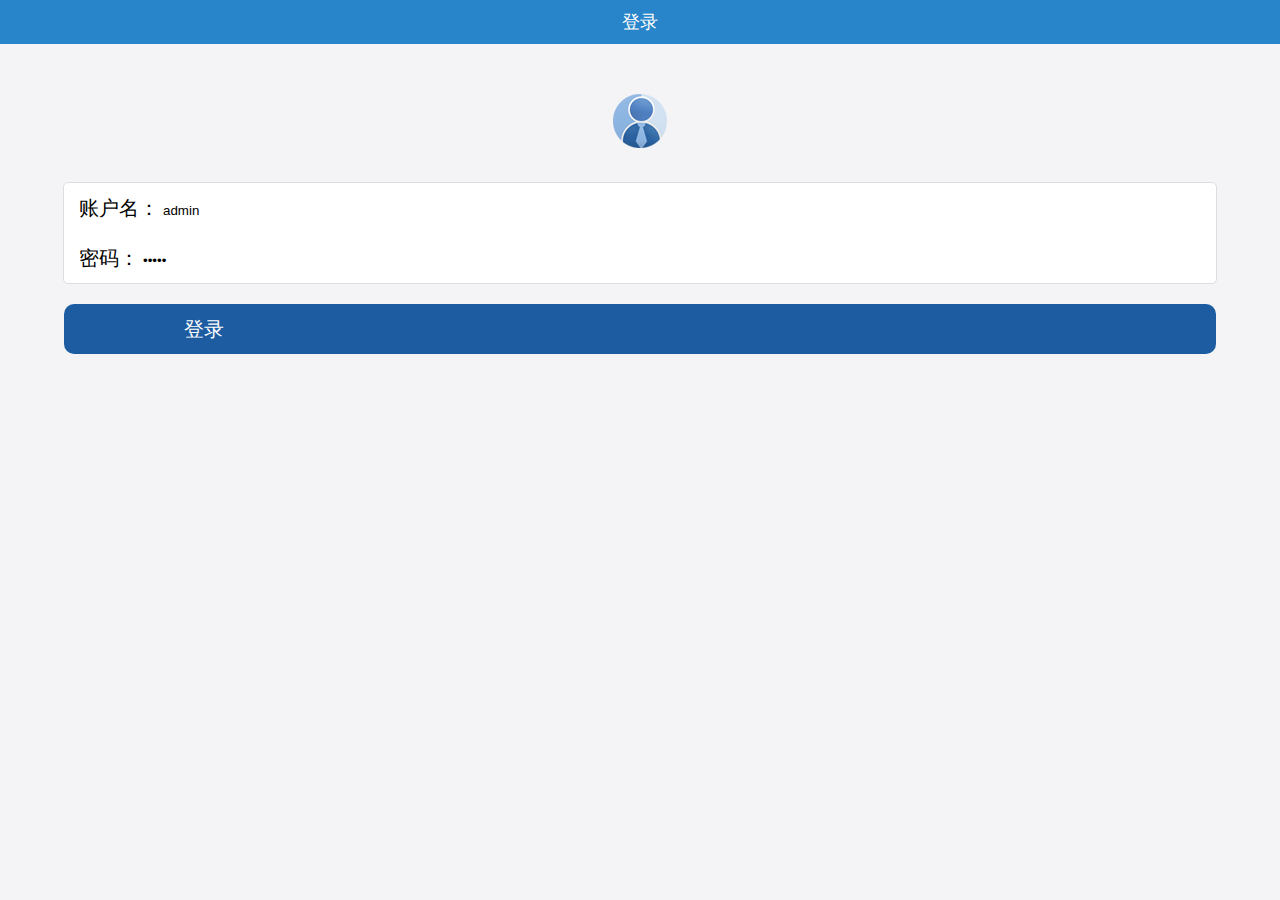
<file: index.html>
<!DOCTYPE html>
<html lang="en">
<head>
    <!--单标签-->
    <!--H5适配-->
    <meta charset="UTF-8" name="viewport" content="width=device-width,initial-scale=1,user-scalable=no">
    <title>081417257文春生</title>
    <!--用来加载外部资源用的标签-->
    <link rel="short icon" href="Resource/icon.png">
    <link rel="stylesheet" href="1.css">
    <style>
        .i_head_div{
            text-align: center;
            margin-top: 50px;
        }
        .i_inner_div{
            border: 1px solid #dddddd;
            border-radius: 5px;
            width: 90%;
            margin: 0 auto;
            background:white;
            height:100px;
            margin-top:30px;
        }
        .i_inner_div div{
            height:50px;
        }
        .i_inner_div div span{
            padding-left:15px ;
            font-size:20px;
            line-height:50px;
        }
        .i_login_div{
            height: 50px;
            background:rgb(30,92,161);
            width:90%;
            margin: 0 auto;
            border-radius:10px;
            margin-top: 20px;


        }
        .i_login_div input{
            font-size:20px;
            color:white;
            line-height:50px;
            padding-left: 120px;
        }
        input{outline:medium; background-color: transparent; border:0}

    </style>
</head>

<body>



<!--第一部分-->
<header>
    <span>登录</span>
</header>

<!--第二部分-->
<div class="i_head_div">
    <img src="Resource/head.png" alt="">
</div>

<!--第三部分-->
<form action="" class="">
    <div class="i_inner_div">
        <div>
            <span>账户名：</span>
            <!--<br>自动换行-->
            <input id="i_account" type="text" value="admin"> <br>
        </div>
        <div>
            <span>密码：</span>
            <input id="i_pwd" type="password" value="admin"> <br>
        </div>
    </div>
    <div class="i_login_div">
        <input id="i_btn" type="button" value="登录">
    </div>
</form>
<script src="index.js">
</script>
</body>
</html>
</file>
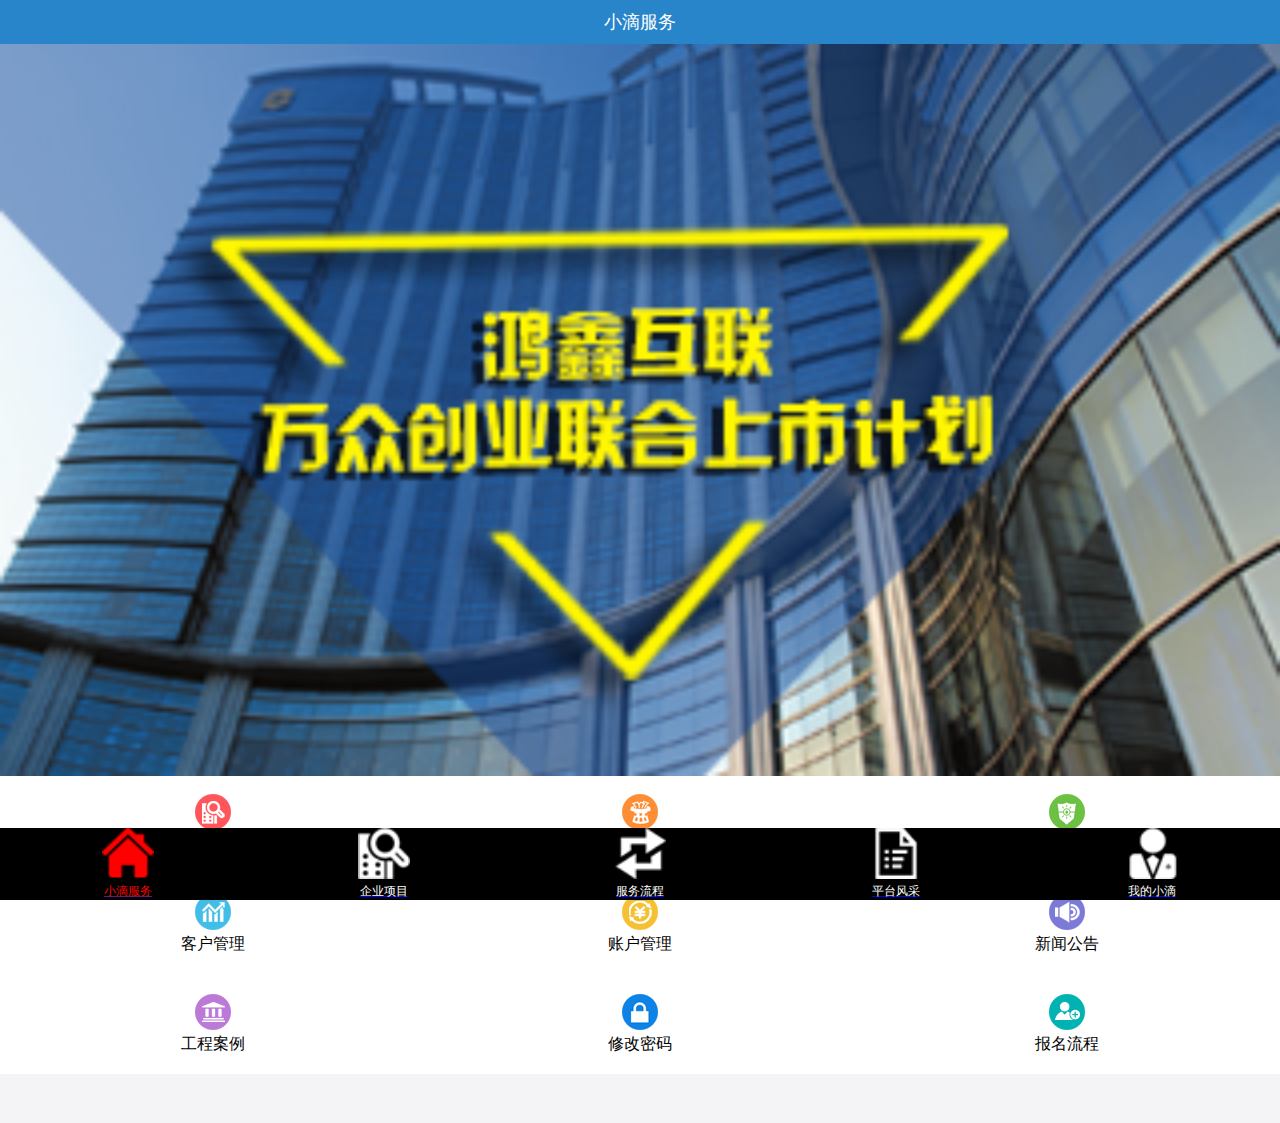
<file: 1.html>
<!DOCTYPE html>
<html lang="en">
<head>
    <meta charset="UTF-8" name="viewport" content="width=device-width,initial-scale=1,user-scalable=no">
    <title>081417257文春生</title>
    <link rel="short icon" href="Resource/icon.png">
    <link rel="stylesheet" href="1.css">
    <style>
        /* */
        ul{
            display: table;
            width: 100%;
            background: white;
            height: 100px;
        }

        ul li{
            display: table-cell;
            width: 33.3%;
            text-align: center;
            vertical-align: middle;
        }
        ul li span{
            display: block;
        }
        .first_ul{
            margin-top: -6px;
        }
    </style>
</head>
<!--1-->
<body>
<header>
<span>小滴服务</span>
</header>
<!--图片-->
<section class="seca">
<img id="bannerimg" src="Resource/banner-1.png">
    <script>
        var imgnum = 1;
        var bannerimg = document.getElementById("bannerimg");
        function changeimg() {
            imgnum++;
            if(imgnum>3){
                imgnum = 1;
            }
            bannerimg.src = "Resource/banner-" + imgnum +".png";
        }
        setInterval(changeimg,2000);
    </script>
</section>
<!--3-->
<section>
<ul class="first_ul">
    <li><img src="Resource/index1.png" alt=""><span>企业项目</span></li>
    <li><img src="Resource/index2.png" alt=""><span>平台风采</span></li>
    <li><img src="Resource/index3.png" alt=""><span>报名流程</span></li>
</ul>
<ul>
    <li><img src="Resource/index4.png" alt=""><span>客户管理</span></li>
    <li><img src="Resource/index5.png" alt=""><span>账户管理</span></li>
    <li><img src="Resource/index6.png" alt=""><span>新闻公告</span></li>
</ul>
<ul>
    <li><img src="Resource/index7.png" alt=""><span>工程案例</span></li>
    <li><img src="Resource/index8.png" alt=""><span>修改密码</span></li>
    <li><img src="Resource/index9.png" alt=""><span>报名流程</span></li>
</ul>
</section>
<!--4-->
<footer>
     <a href=""><img src="Resource/nav11.png" alt=""><span style="color: red">小滴服务</span></a>
     <a href="2.html"><img src="Resource/nav20.png" alt=""><span>企业项目</span></a>
     <a href="3.html"><img src="Resource/nav30.png" alt=""><span>服务流程</span></a>
     <a href="4.html"><img src="Resource/nav40.png" alt=""><span>平台风采</span></a>
     <a href="5.html"><img src="Resource/nav50.png" alt=""><span>我的小滴</span></a>
</footer>

</body>
</html>
</file>
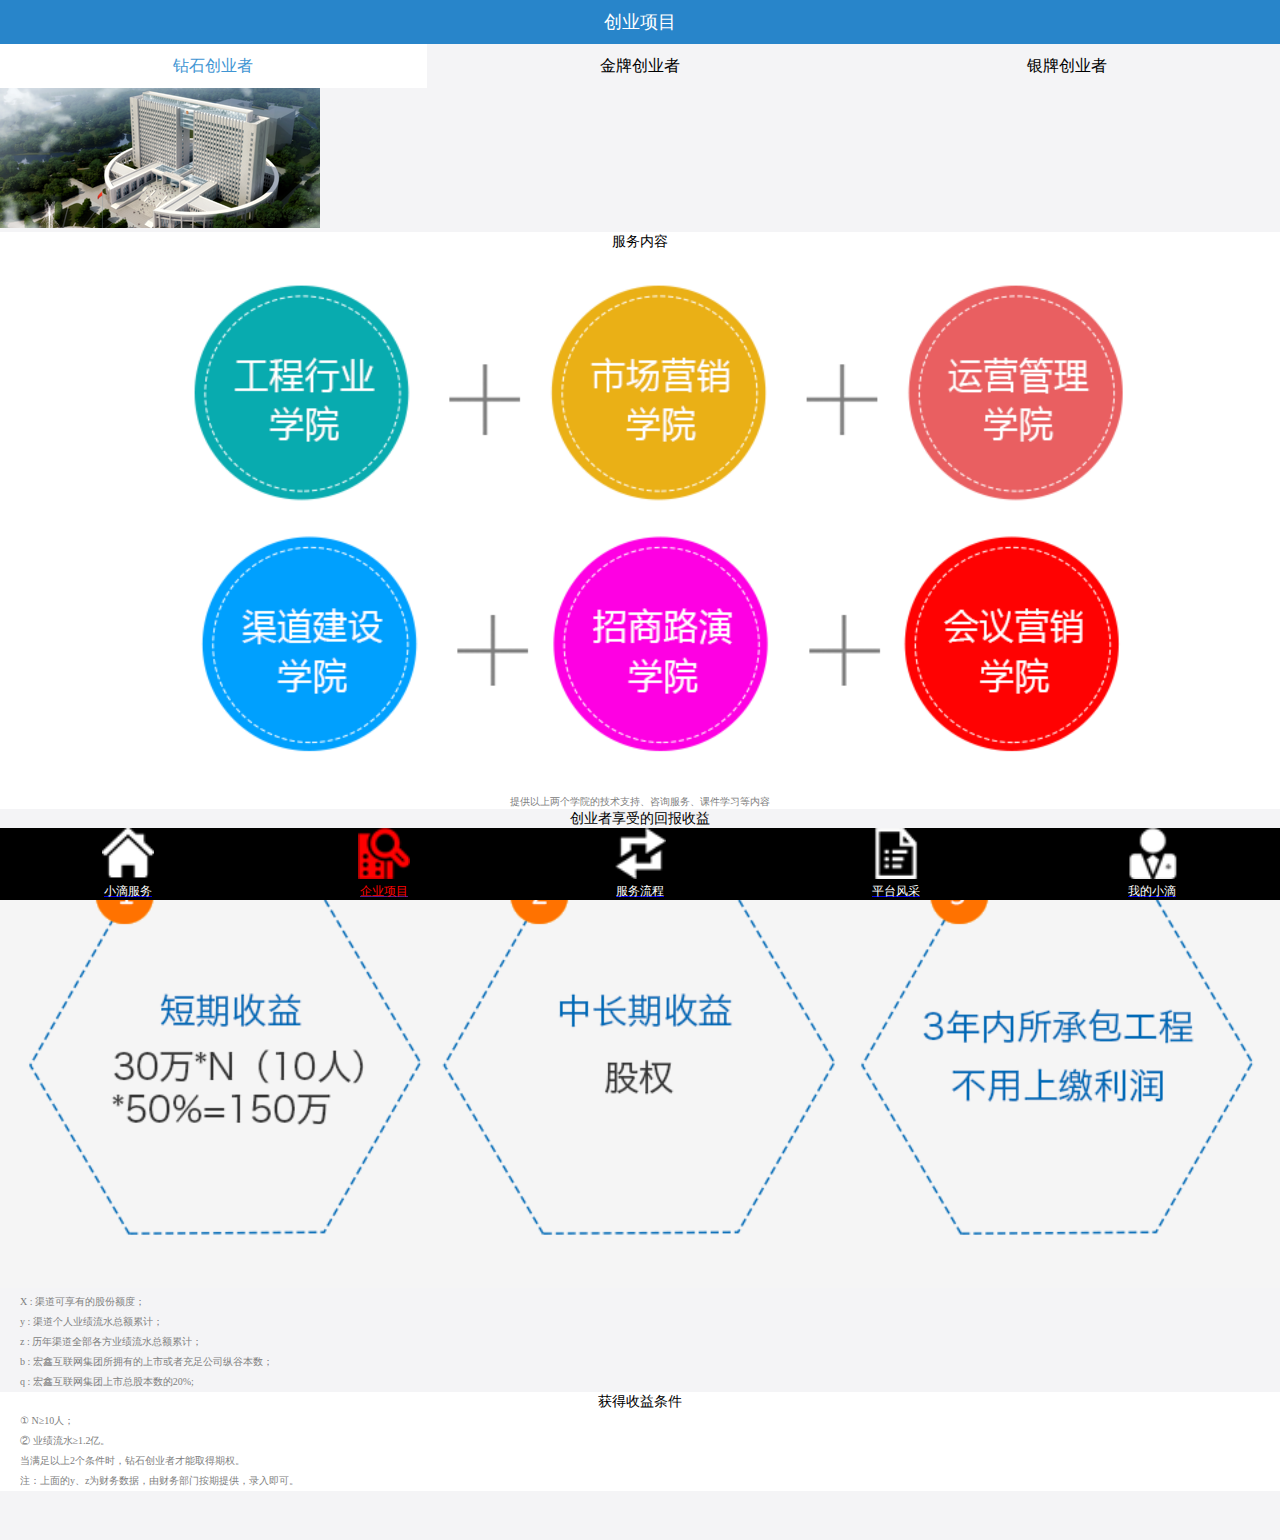
<file: 2.html>
<!DOCTYPE html>
<html lang="en">
<head>
    <meta charset="UTF-8" name="viewport" content="width=device-width,initial-scale=1,user-scalable=no">
    <!--用来显示网头部的文字信息的标签-->
    <title>081417257文春生</title>
    <!--link标签用来链接外部资源的标签-->
    <link rel="short icon" href="Resource/icon.png">

    <link rel="stylesheet" href="1.css">

</head>
<body>

<!--h5里面新增的语义化标签,它没有特殊的意义,仅是用来增强程序的可读性-->
<header>
    <!--用来显示少量的文字信息-->
    <span>创业项目</span>
</header>

<section class="BP_first_section">
    <a style="background: white" href=""> <span style="color: rgb(63, 149, 211);">钻石创业者</span> </a>
    <a href="6.html"> <span>金牌创业者</span> </a>
    <a href="7.html"> <span>银牌创业者</span> </a>
</section>

<section class="common_section">
    <img style="padding-top: 44px" src="Resource/banner2.png" alt="">
</section>

<div class="BP_external_div">
    <span class="BP_span">服务内容</span>
    <img class="BP_img" src="Resource/50w_1.png" alt="">
    <p class="BP_first_p">提供以上两个学院的技术支持、咨询服务、课件学习等内容</p>
</div>

<div class="BP_external_div_sec">
    <span class="BP_span">创业者享受的回报收益</span>
    <img class="BP_img" src="Resource/50w_2.png" alt="">
    <div class="BP_inner_div">
        <p>X : 渠道可享有的股份额度；</p>
        <p>y : 渠道个人业绩流水总额累计；</p>
        <p>z : 历年渠道全部各方业绩流水总额累计；</p>
        <p>b : 宏鑫互联网集团所拥有的上市或者充足公司纵谷本数；</p>
        <p>q : 宏鑫互联网集团上市总股本数的20%;</p>
    </div>
</div>

<div class="BP_external_div">
    <span class="BP_span">获得收益条件</span>
    <div class="BP_inner_div">
        <p>① N≥10人；</p>
        <p>② 业绩流水≥1.2亿。</p>
        <p>当满足以上2个条件时，钻石创业者才能取得期权。</p>
        <p>注：上面的y、z为财务数据，由财务部门按期提供，录入即可。</p>
    </div>
</div>

<!--h5里面新增的语义化标签,它没有特殊的意义,仅是用来增强程序的可读性-->
<footer>
    <a href="1.html"> <img src="Resource/nav10.png" alt=""> <span>小滴服务</span> </a>
    <a href=""> <img src="Resource/nav21.png" alt=""> <span style="color: red">企业项目</span> </a>
    <a href="3.html"> <img src="Resource/nav30.png" alt=""> <span>服务流程</span> </a>
    <a href="4.html"> <img src="Resource/nav40.png" alt=""> <span>平台风采</span> </a>
    <a href="5.html"> <img src="Resource/nav50.png" alt=""> <span>我的小滴</span> </a>
</footer>

</body>
</html>
</file>
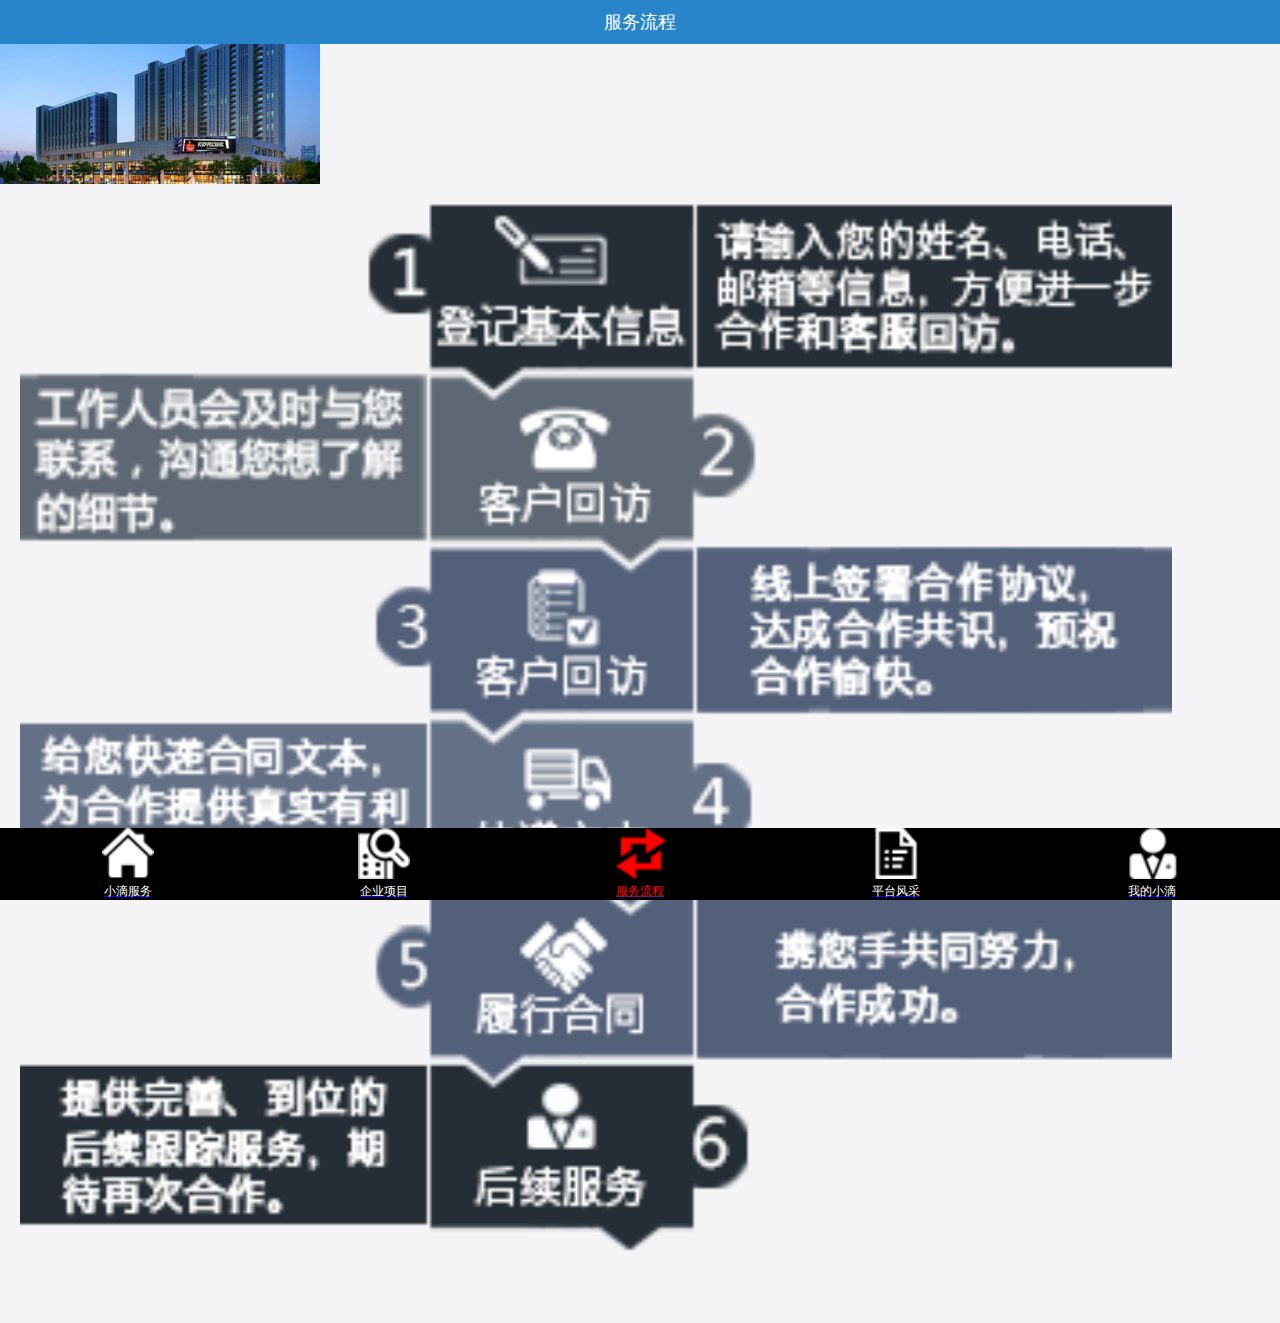
<file: 3.html>
<!DOCTYPE html>
<html lang="en">
<head>
    <meta charset="UTF-8" name="viewport" content="width=device-width,initial-scale=1,user-scalable=no">
    <!--用来显示网头部的文字信息的标签-->
    <title>081417257文春生</title>
    <!--link标签用来链接外部资源的标签-->
    <link rel="short icon" href="Resource/icon.png">

    <link rel="stylesheet" href="1.css">
</head>
<body>

<!--h5里面新增的语义化标签,它没有特殊的意义,仅是用来增强程序的可读性-->
<header>
    <!--用来显示少量的文字信息-->
    <span>服务流程</span>
</header>

<section class="common_section">
    <img src="Resource/banner3.png" alt="">
</section>

<section>
    <img style="margin: 10px 20px; width: 90%" src="Resource/process.png" alt="">
</section>


<!--h5里面新增的语义化标签,它没有特殊的意义,仅是用来增强程序的可读性-->
<footer>
    <a href="1.html"> <img src="Resource/nav10.png" alt=""> <span>小滴服务</span> </a>
    <a href="2.html"> <img src="Resource/nav20.png" alt=""> <span>企业项目</span> </a>
    <a href=""> <img src="Resource/nav31.png" alt=""> <span style="color: red">服务流程</span> </a>
    <a href="4.html"> <img src="Resource/nav40.png" alt=""> <span>平台风采</span> </a>
    <a href="5.html"> <img src="Resource/nav50.png" alt=""> <span>我的小滴</span> </a>
</footer>

</body>
</html>
</file>
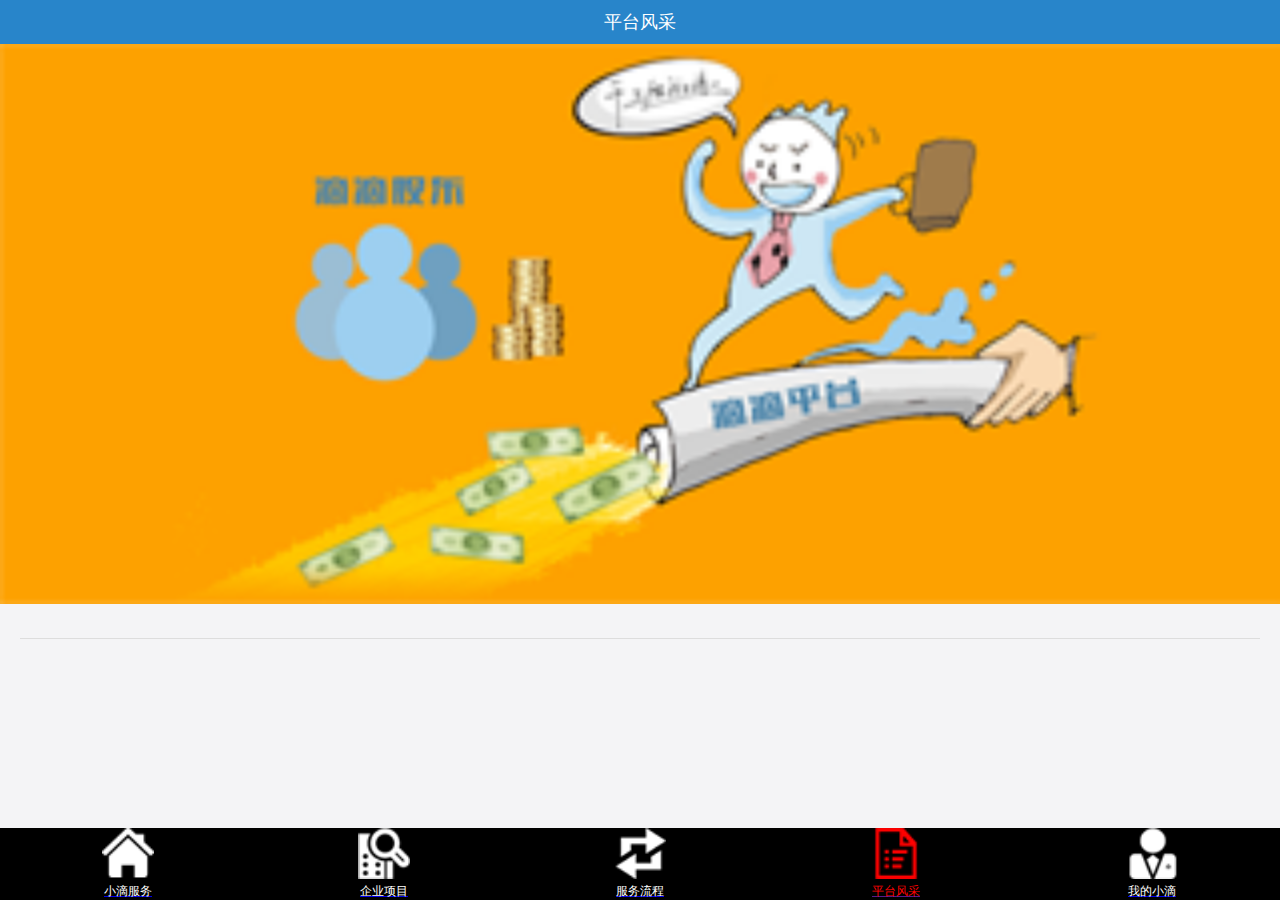
<file: 4.html>
<!DOCTYPE html>
<html lang="en">
<head>
    <meta charset="UTF-8" name="viewport" content="width=device-width,initial-scale=1,user-scalable=no">
    <title>081417257文春生</title>
    <link rel="short icon" href="Resource/icon.png">
    <link rel="stylesheet" href="1.css">
    <style>
        article{
            margin: 20px;

        }
        h3{
            color: red;
            font-size: 18px;
            padding-bottom: 10px;
            border-bottom: 1px solid #dddddd;
        }
        h4{
            font-size: 14px;
        }
        p{
            font-size: 12px;
            text-indent: 2em;
        }
        </style>
</head>
<!--1-->
<body>
<header>
    <span>平台风采</span>
</header>
<!--2.图片-->
<section class="seca">
    <img src="Resource/banner4.png" alt="666">
</section>
<!--3-->
<article>
    <h3 id="title"></h3>
    <h4 id="subtitle"></h4>
    <p id="info"></p>
    <script>
        //定义公共部分的函数
        function assgin(obj) {
            var title_tag=document.getElementById("title")
            var subtitle_tag=document.getElementById("subtitle")
            var info_tag=document.getElementById("info");
            title_tag.innerHTML=obj.title;
            subtitle_tag.innerHTML=obj.subtitle
            info_tag.innerHTML=obj.info;
        }
        //删除缓存中内容用：localStorage.remove
        var obj_text=JSON.parse(localStorage.getItem("platform_json"));
        if(obj_text){
            var obj=obj_text.data
            assgin(obj)
        }else{
            //建立网络请求
            var xhr=new XMLHttpRequest();
            //建立连接
            xhr.open('get','https://mockapi.eolinker.com/2ZhGVxjacb39010e6753bd9c02ee803e6e3bfeab6e8007c/aboutus');
            //设置请求头
            xhr.setRequestHeader("content-type","application/x-www-form-urlencoded")
            //传递参数
            xhr.send();
            //获取返回值
            xhr.onreadystatechange=function (ev) {
                if (xhr.readyState==4 && xhr.status==200){
                    //解析数据
                    var responseData= JSON.parse(xhr.responseText)
                    var obj=responseData.data;
                    window.localStorage.setItem("platform_json",xhr.responseText)
                    //window.localStorage.setItem("platform_obj",obj);这是存储的是对象
                    assgin(obj)

                }
            }
        }
    </script>
</article>
<footer>
    <a href="1.html"><img src="Resource/nav10.png" alt=""><span>小滴服务</span></a>
    <a href="2.html"><img src="Resource/nav20.png" alt=""><span>企业项目</span></a>
    <a href="3.html"><img src="Resource/nav30.png" alt=""><span>服务流程</span></a>
    <a href=""><img src="Resource/nav41.png" alt=""><span style="color: red">平台风采</span></a>
    <a href="5.html"><img src="Resource/nav50.png" alt=""><span>我的小滴</span></a>
</footer>
</body>

</html>
</file>
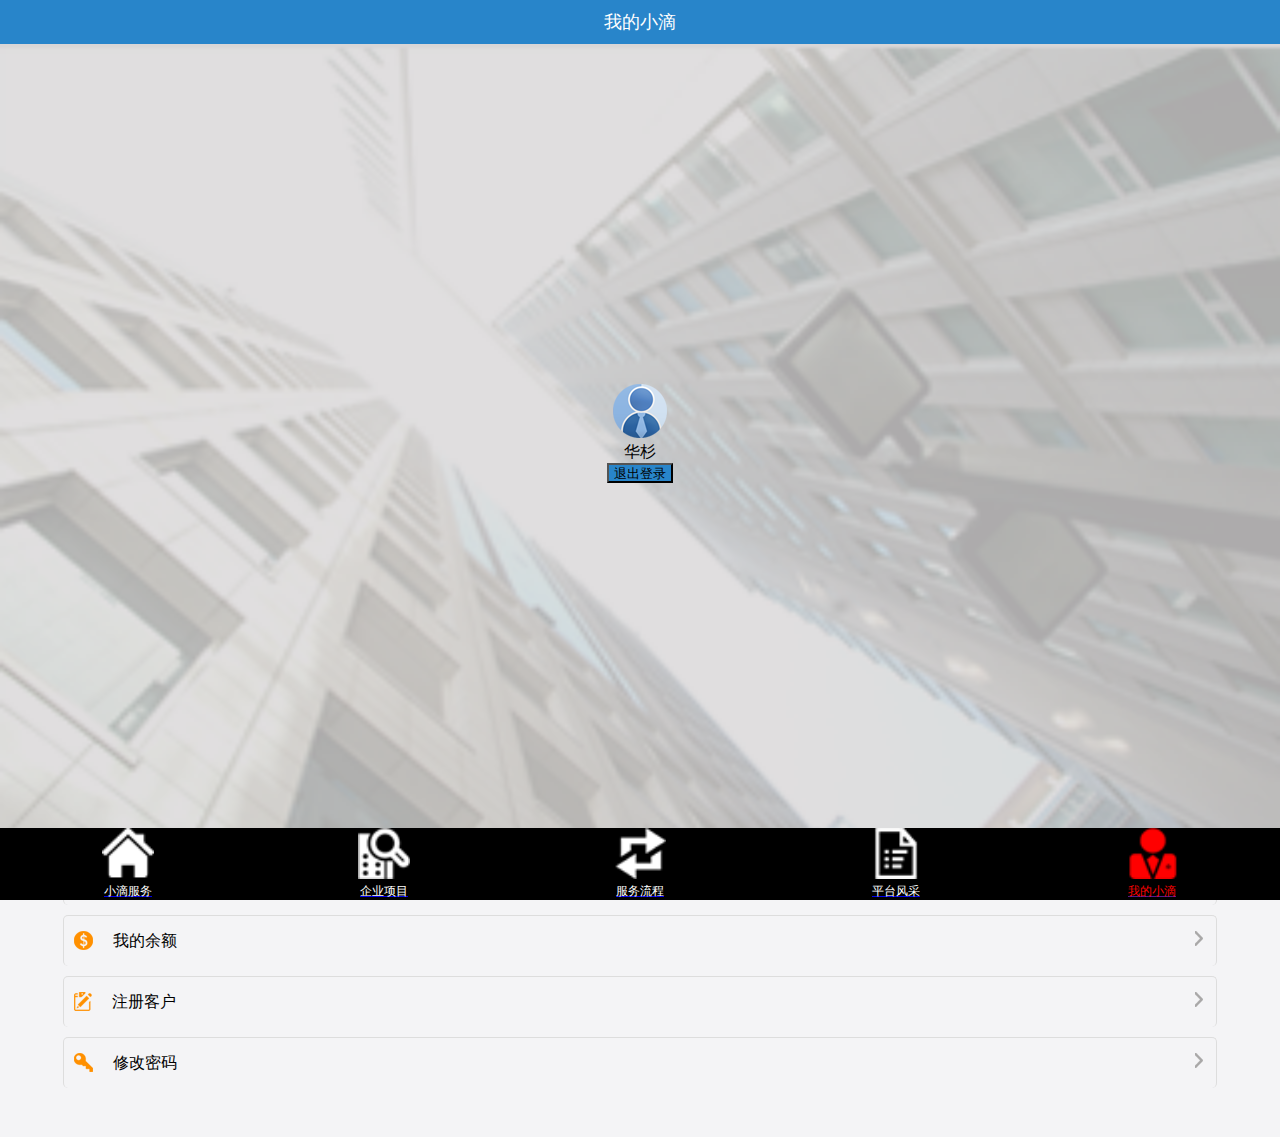
<file: 5.html>
<!DOCTYPE html>
<html lang="en">
<head>
    <meta charset="UTF-8" name="viewport" content="width=device-width,initial-scale=1,user-scalable=no">
    <!--用来显示网头部的文字信息的标签-->
    <title>081417257文春生</title>
    <!--link标签用来链接外部资源的标签-->
    <link rel="short icon" href="Resource/icon.png">

    <link rel="stylesheet" href="1.css">

    <style>
        .MD_bg_img{
            width: 100%;
        }
        .MD_external_div{
            position: relative;
        }
        .MD_inner_div{
            width: 66px;
            height: 120px;
            left: 50%;
            top: 50%;


            position:absolute ;

            margin-left: -33px;
            margin-top: -60px;


            text-align: center;
        }

        button{
            background: rgb(40, 133, 202);
            width: 66px;
            height: 20px;
        }
        .MD_third_div{
            border: 1px solid #dddddd;
            height: 50px;
            width: 90%;
            border-radius: 5px;
            border-bottom: white;
            margin: 0 auto;

            line-height: 50px;
            margin-top: 10px;
        }

        .MD_left_img{
            float: left;
            margin-left: 10px;
            margin-top: 15px;
            margin-right:20px;
        }
        .MD_right_img{
            float: right;
            margin-right: 10px;
            margin-top: 15px;
        }

    </style>
</head>
<body>
<header>
    <!--用来显示少量的文字信息-->
    <span>我的小滴</span>
</header>

<div class="MD_external_div">
    <img class="MD_bg_img" src="Resource/banner5.png" alt="">
    <div class="MD_inner_div">
        <img src="Resource/head.png" alt="">
        <span>华杉</span>
        <button>退出登录</button>
    </div>
</div>
<div class="MD_third_div">
    <img class="MD_left_img" src="Resource/gr_1.png" alt="">
    <span>我的客户</span>
    <img class="MD_right_img" src="Resource/jt.png" alt="">
</div>
<div class="MD_third_div">
    <img class="MD_left_img" src="Resource/gr_2.png" alt="">
    <span>我的余额</span>
    <img class="MD_right_img" src="Resource/jt.png" alt="">
</div>
<div class="MD_third_div">
    <img class="MD_left_img" src="Resource/gr_3.png" alt="">
    <span>注册客户</span>
    <img class="MD_right_img" src="Resource/jt.png" alt="">
</div>
<div class="MD_third_div">
    <img class="MD_left_img" src="Resource/gr_4.png" alt="">
    <span>修改密码</span>
    <img class="MD_right_img" src="Resource/jt.png" alt="">
</div>

<footer>
    <a href="1.html"> <img src="Resource/nav10.png" alt=""> <span >小滴服务</span> </a>
    <a href="2.html"> <img src="Resource/nav20.png" alt=""> <span>企业项目</span> </a>
    <a href="3.html"> <img src="Resource/nav30.png" alt=""> <span>服务流程</span> </a>
    <a href="4.html"> <img src="Resource/nav40.png" alt=""> <span >平台风采</span> </a>
    <a href=""> <img src="Resource/nav51.png" alt=""> <span style="color: red">我的小滴</span> </a>
</footer>
</body>
</html>
</file>
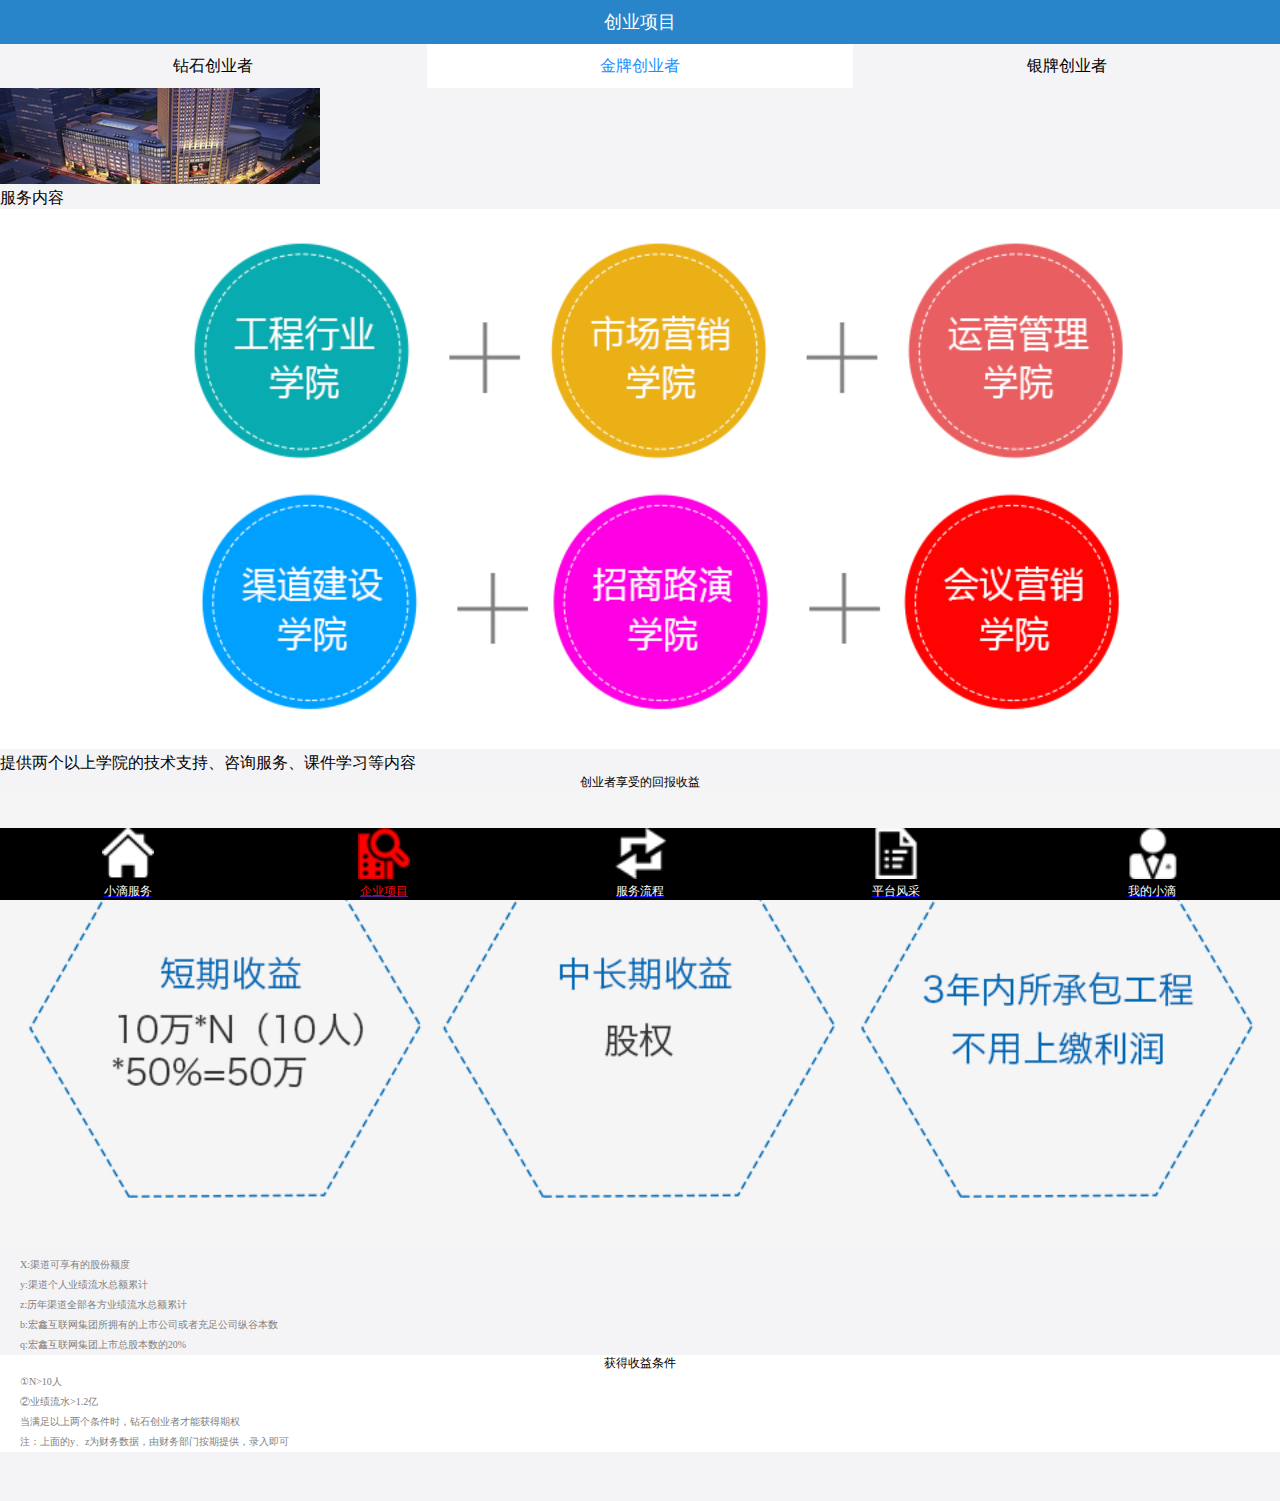
<file: 6.html>
<!DOCTYPE html>
<html lang="en">
<head>
    <meta charset="UTF-8" name="viewport" content="width=device-width,initial-scale=1,user-scalable=no">
    <title>081417257文春生</title>
    <link rel="short icon" href="Resource/icon.png">
    <link rel="stylesheet" href="1.css">
    <style>

    </style>
</head>
<body>
<!--顶部标签-->
<header>
    <span>创业项目</span>
</header>

<!--第二部分 选择-->
<section class="BP_first_section">
    <a href="2.html"> <span>钻石创业者</span> </a>
    <a href="" style="background-color: white"> <span style="color: dodgerblue;">金牌创业者</span> </a>
    <a href="7.html"> <span>银牌创业者</span> </a>
</section>

<!--第三部分 图片-->
<section class="common_section">
    <img src="Resource/banner21.png" alt="请检查一下您的网络">
</section>

<!--图片加文字-->
<div class="BP_first_div">
    <span>服务内容</span>
    <img class="BP_img" src="Resource/30w_1.png" alt="">
    <p>提供两个以上学院的技术支持、咨询服务、课件学习等内容</p>
</div>
<div class="BP_second_div">
    <span>创业者享受的回报收益</span>
    <img src="Resource/30w_2.png" alt="">
    <div class="BP_second_div_inner">
        <p>X:渠道可享有的股份额度</p>
        <p>y:渠道个人业绩流水总额累计</p>
        <p>z:历年渠道全部各方业绩流水总额累计</p>
        <p>b:宏鑫互联网集团所拥有的上市公司或者充足公司纵谷本数</p>
        <p>q:宏鑫互联网集团上市总股本数的20%</p>
    </div>
</div>
<div class="BP_third_div">
    <span>获得收益条件</span>
    <div class="BP_third_div_inner">
        <p>①N>10人</p>
        <p>②业绩流水>1.2亿</p>
        <p>当满足以上两个条件时，钻石创业者才能获得期权</p>
        <p>注：上面的y、z为财务数据，由财务部门按期提供，录入即可</p>
    </div>
</div>

<!--底部最下方-->
<footer>
    <a href="1.html"><img src="Resource/nav10.png" alt=""> <span>小滴服务</span> </a>
    <a href=""><img src="Resource/nav21.png" alt=""> <span  style="color: red">企业项目</span> </a>
    <a href="3.html"><img src="Resource/nav30.png" alt=""> <span>服务流程</span> </a>
    <a href="4.html"><img src="Resource/nav40.png" alt=""> <span>平台风采</span> </a>
    <a href="5.html"><img src="Resource/nav50.png" alt=""> <span>我的小滴</span> </a>
</footer>
</body>
</html>
</file>
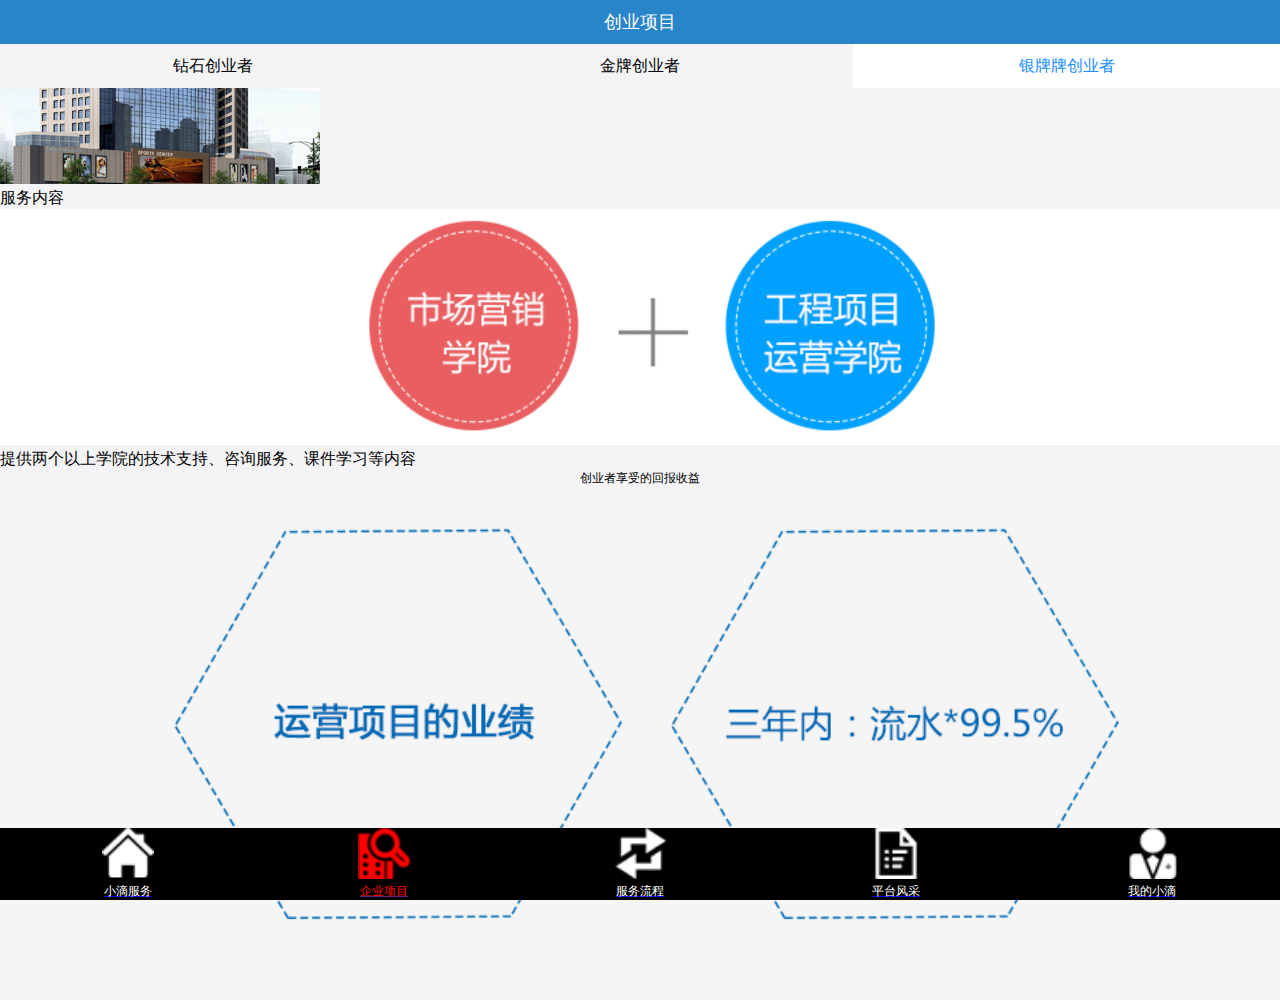
<file: 7.html>
<!DOCTYPE html>
<html lang="en">
<head>
    <meta charset="UTF-8" name="viewport" content="width=device-width,initial-scale=1,user-scalable=no">
    <title>081417257文春生</title>
    <link rel="short icon" href="Resource/icon.png">
    <link rel="stylesheet" href="1.css">
    <style>

    </style>
</head>
<body>
<!--顶部标签-->
<header>
    <span>创业项目</span>
</header>

<!--第二部分 选择-->
<section class="BP_first_section">
    <a href="2.html"> <span>钻石创业者</span> </a>
    <a href="6.html"> <span >金牌创业者</span> </a>
    <a href="" style="background-color: white"> <span style="color: dodgerblue;">银牌牌创业者</span> </a>
</section>

<!--第三部分 图片-->
<section class="common_section">
    <img src="Resource/banner22.png" >
</section>

<!--图片加文字-->
<div class="BP_first_div">
    <span>服务内容</span>
    <img class="BP_img" src="Resource/10w_1.png" alt="">
    <p>提供两个以上学院的技术支持、咨询服务、课件学习等内容</p>
</div>
<div class="BP_second_div">
    <span>创业者享受的回报收益</span>
    <img src="Resource/10w_2.png" alt="">
</div>

<!--底部最下方-->
<footer>
    <a href="1.html"><img src="Resource/nav10.png" alt=""> <span>小滴服务</span> </a>
    <a href=""><img src="Resource/nav21.png" alt=""> <span  style="color: red">企业项目</span> </a>
    <a href="3.html"><img src="Resource/nav30.png" alt=""> <span>服务流程</span> </a>
    <a href="4.html"><img src="Resource/nav40.png" alt=""> <span>平台风采</span> </a>
    <a href="5.html"><img src="Resource/nav50.png" alt=""> <span>我的小滴</span> </a>
</footer>
</body>
</html>
</file>
<file: 1.css>
*{
    margin: 0;
    padding: 0;
}
body{
    background: rgb(244,244,246);
    padding-top: 44px;
    padding-bottom: 49px;
}
header{
    color: white;
    line-height: 44px;
    font-size: 18px;
    background: rgb(40,133,202);
    text-align: center;
    width: 100%;
    left: 0;
    top: 0;
    position: fixed;
}
.seca img{
width: 100%;
  }
footer{
    display: table;
    width: 100%;
    background: black;
    height: 49px;
    bottom: 0;
    left: 0;
    position: fixed;

}

footer a{
    display: table-cell;
    width:20%;
    text-align: center;
    vertical-align: middle;
}
footer a span{
    display: block;
    color: white;
    font-size: 12px;
}
footer a img{
    width: 20%;
}
.BP_first_section{
    display: table;
    width: 100%;
    background: rgb(244, 244, 246);
    height: 44px;

    left:0;
    top: 44px;
    position: fixed;
}

.BP_first_section a{
    display: table-cell;
    width: 33.3%;
    text-decoration: none;

    text-align: center;
    vertical-align: middle;
}

.BP_first_section a span{
    color: black;
}



.BP_external_div{
    background: white;
    text-align: center;
}

.BP_span{
    font-size: 14px;
}

.BP_img{
    width: 100%;
}

.BP_first_p{
    font-size: 10px;
    color:gray;
}

.BP_external_div_sec {
    text-align: center;
}

.BP_inner_div{
    text-align: left;
    padding-left: 20px;
    font-size: 10px;
    color: gray;
    line-height: 2em;
}
.BP_second_div{
    text-align: center;
    font-size: 12px;
}
.BP_second_div img{
    width: 100%;
}
.BP_second_div_inner{
    font-size: 10px;
    text-align: left;
    line-height: 2em;
    margin-left: 20px;
    color: gray;
}
.BP_third_div{
    text-align: center;
    background: white;
    font-size: 12px;
}
.BP_third_div_inner{
    text-align: left;
    font-size: 10px;
    color: gray;
    line-height: 2em;
    margin-left: 20px;
}
</file>
